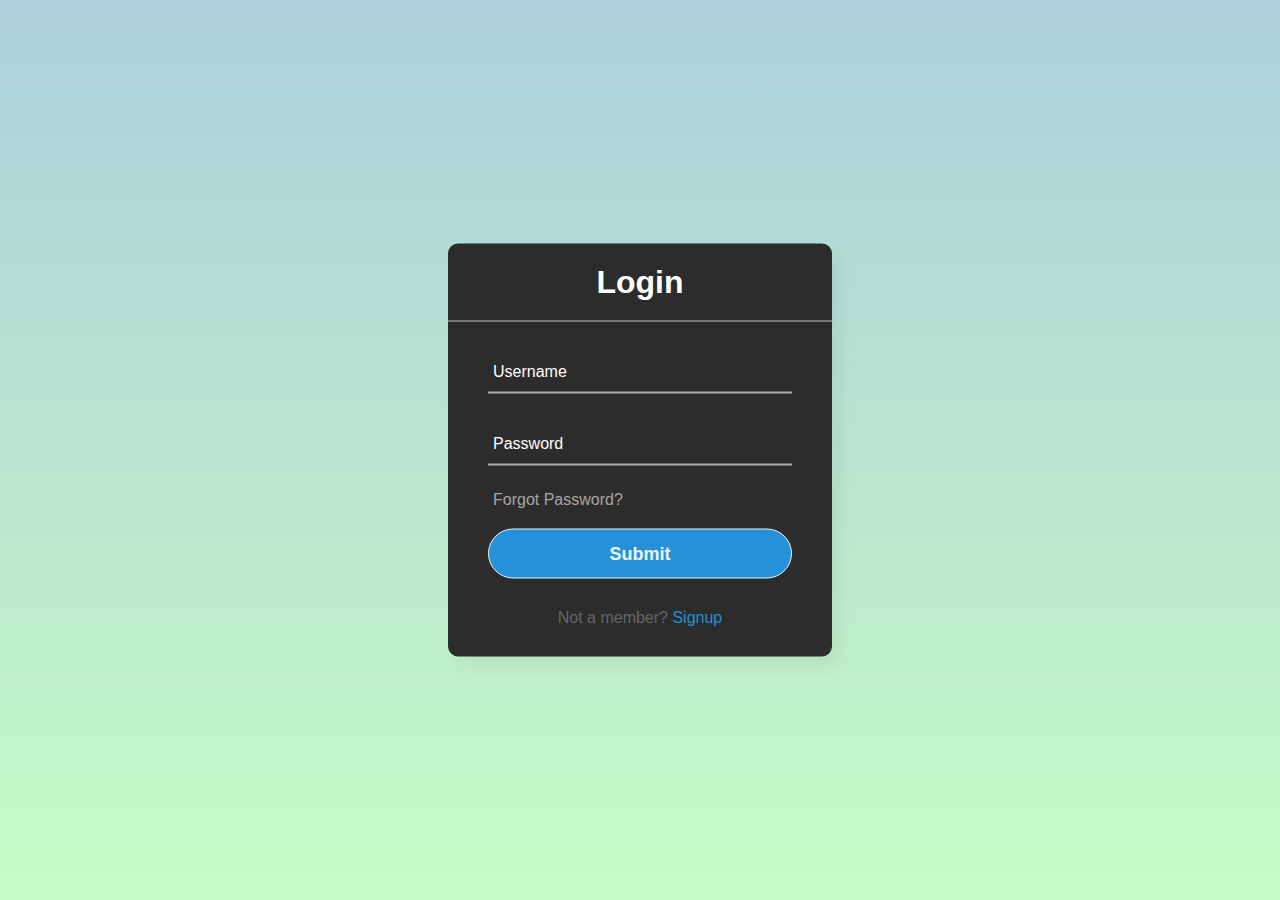
<file: index.html>
<!DOCTYPE html>
<html lang="en" dir="ltr">
  <head>
    <meta charset="utf-8">
    <title>Login</title>
    <link rel="stylesheet" href="style.css">
  </head>
  <body>
    <div class="center">
      <h1>Login</h1>
      <form method="post">
        <div class="txt_field">
          <input type="text" id="user" required>
          <span></span>
          <label>Username</label>
        </div>
        <div class="txt_field">
          <input type="password" id="pass" required>
          <span></span>
          <label>Password</label>
        </div>
        <div class="pass">Forgot Password?</div>
        <input type="submit" onclick="auth()">
        <div class="signup_link">
          Not a member? <a href="sign.html">Signup</a>
        </div>
      </form>
    </div>
    <script>
      function auth(){
        var a = document.getElementById("user").value;
        var b = document.getElementById("pass").value;
        if(a == "adi@gmail.com" && b=="1"){
          alert("K");
          window.location.assign("project.html");
          return;
        }
        else{
          window.location.assign("project.html");
          return;
        }
      }
    </script>
  </body>
</html>
</file>
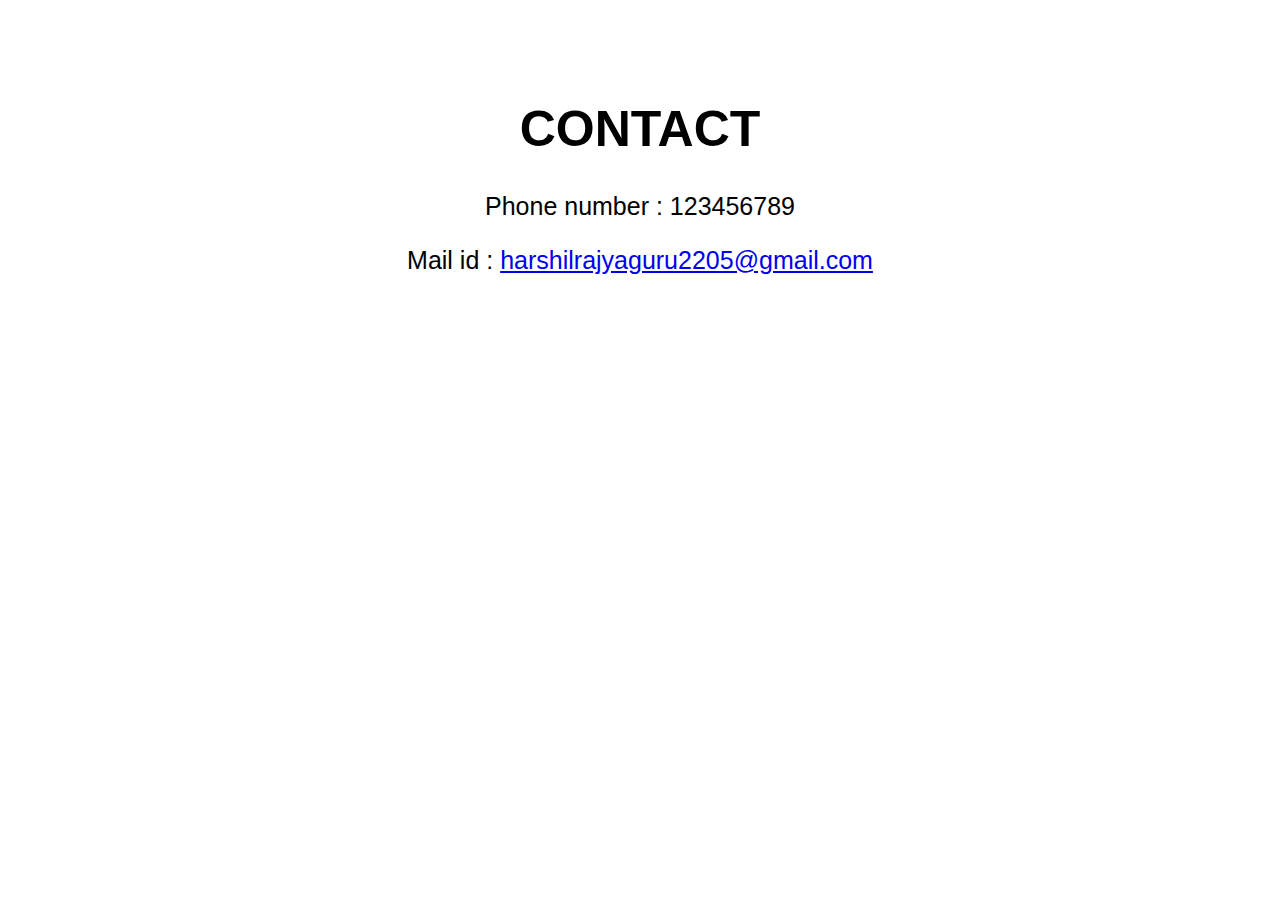
<file: contact.html>
<!DOCTYPE html>
<html lang="en">
<head>
    <title>Contact</title>
</head>
<body>
    <style>
        h1{
            margin-top: 100px;
            font-size: 50px;
            text-align: center;
            font-family: "Helvetica Neue",Helvetica,Arial,sans-serif;
        }
        p{
            font-size: 25px;
            text-align: center;
            font-family: Klarna Display,Helvetica Neue,Arial,Helvetica,sans-serif;
        }
    </style>
    <h1>CONTACT</h1>
    <p>Phone number : 123456789</p>
    <p>Mail id : <a href="https://mail.google.com">harshilrajyaguru2205@gmail.com</a></p>
</body>
</html>
</file>
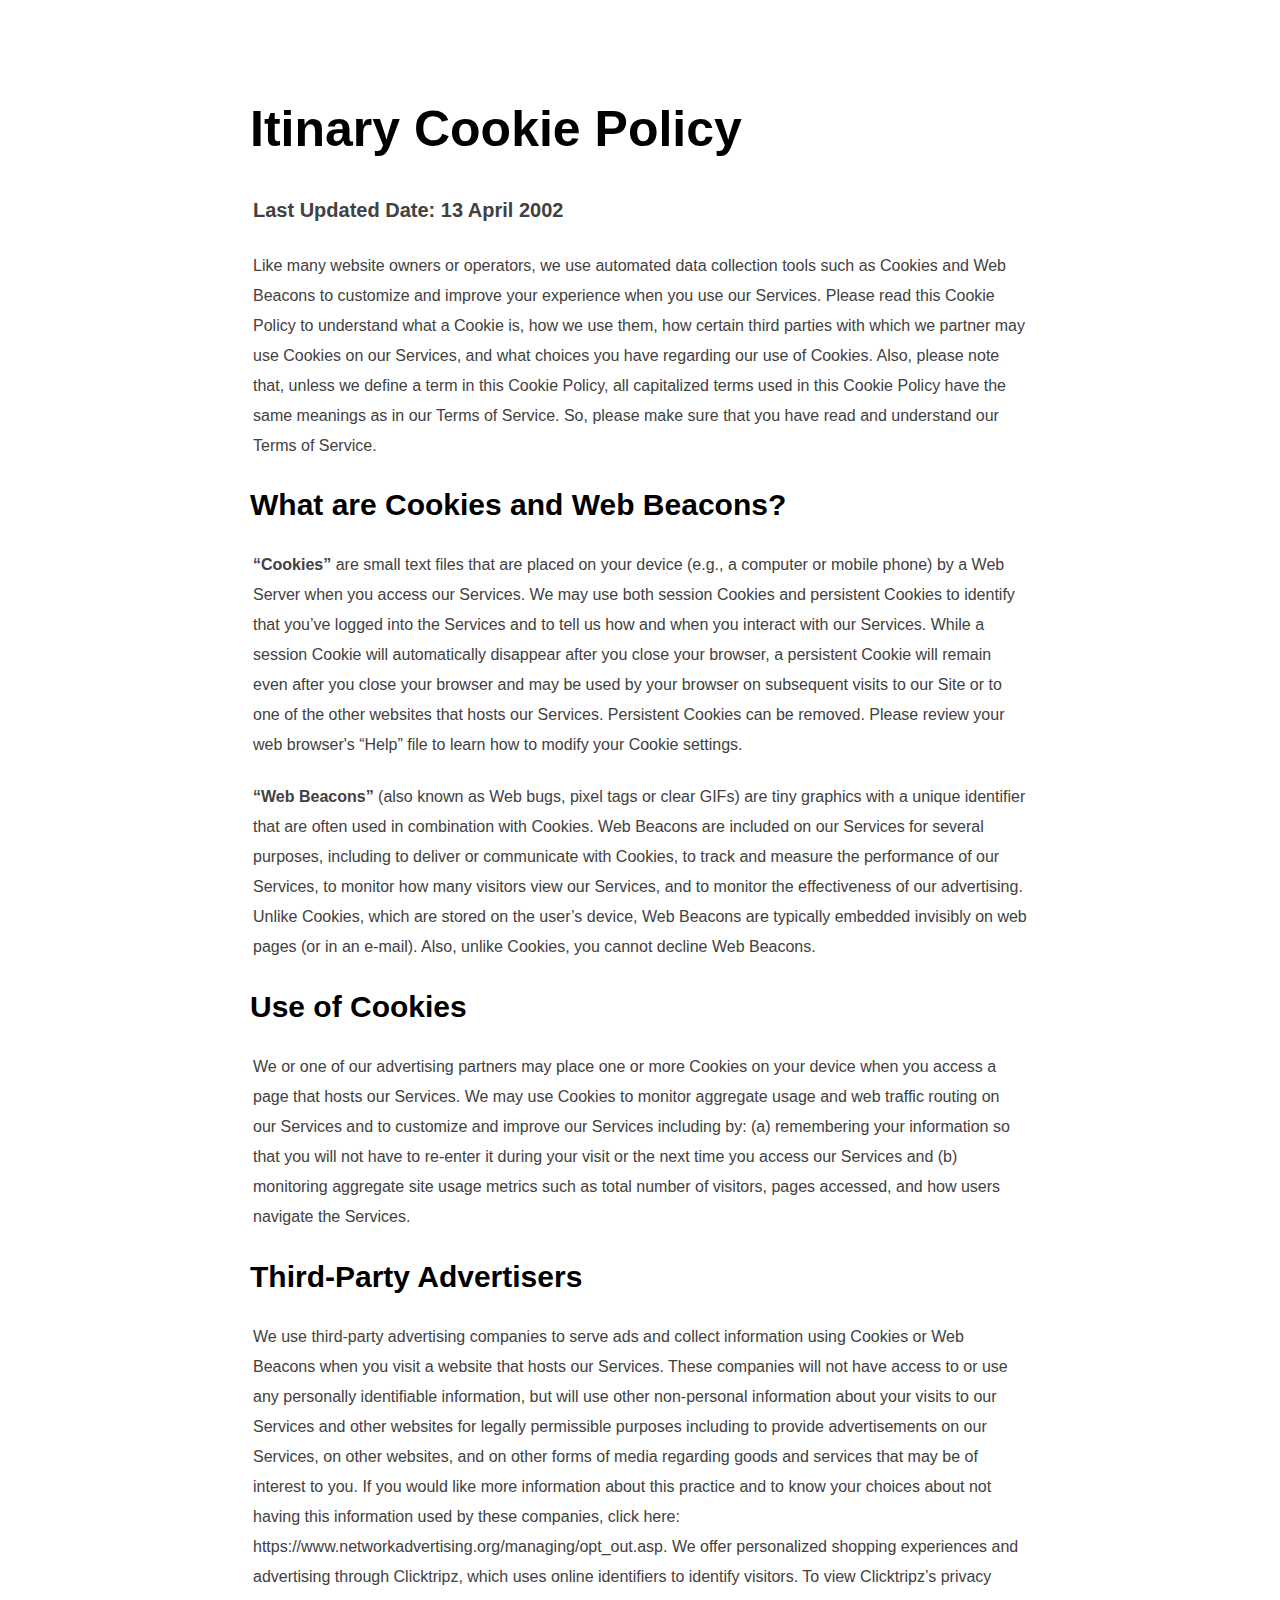
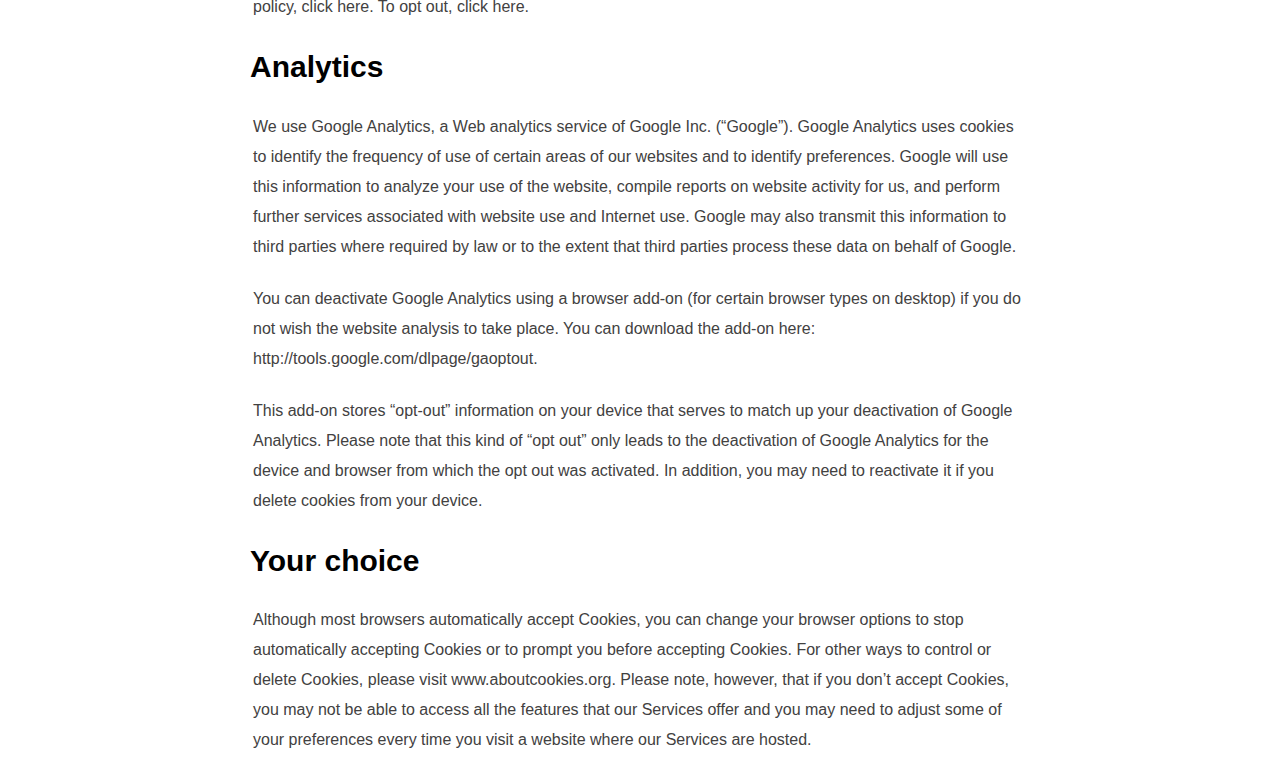
<file: cookies.html>
<!DOCTYPE html>
<html lang="en">
<head>
    <title>Cookie Policy</title>
</head>
<style>
    h1{
        font-family:Klarna Display,Helvetica Neue,Arial,Helvetica,sans-serif;
        font-size: 50px;
    }
    h2{
        font-family:Klarna Display,Helvetica Neue,Arial,Helvetica,sans-serif;
        font-size: 30px;
    }
    p{
        color:rgb(66, 65, 65);
        line-height: 30px;
        font-stretch:wider;
        font-family: Klarna Display,Helvetica Neue,Arial,Helvetica,sans-serif;
        padding: 3px;
        font-weight:400;
    }
</style>
<body style="margin-left: 250px; margin-right: 250px; margin-top: 100px;">  
    <h1>Itinary Cookie Policy</h1>
    <p style="font-size: 20px;"><b>Last Updated Date: 13 April 2002</b></p>
    <p>Like many website owners or operators, we use automated data collection tools such as Cookies and Web Beacons to customize and improve your experience when you use our Services. Please read this Cookie Policy to understand what a Cookie is, how we use them, how certain third parties with which we partner may use Cookies on our Services, and what choices you have regarding our use of Cookies.
         Also, please note that, unless we define a term in this Cookie Policy, all capitalized terms used in this Cookie Policy have the same meanings as in our Terms of Service. So, please make sure that you have read and understand our Terms of Service.</p>
    <h2>What are Cookies and Web Beacons?</h2>
    <p><b>“Cookies” </b>are small text files that are placed on your device (e.g., a computer or mobile phone) by a Web Server when you access our Services. We may use both session Cookies and persistent Cookies to identify that you’ve logged into the Services and to tell us how and when you interact with our Services. 
        While a session Cookie will automatically disappear after you close your browser, a persistent Cookie will remain even after you close your browser and may be used by your browser on subsequent visits to our Site or to one of the other websites that hosts our Services. Persistent Cookies can be removed. Please review your web browser's “Help” file to learn how to modify your Cookie settings.</p>

    <p><b>“Web Beacons” </b>(also known as Web bugs, pixel tags or clear GIFs) are tiny graphics with a unique identifier that are often used in combination with Cookies. Web Beacons are included on our Services for several purposes, including to deliver or communicate with Cookies, to track and measure the performance of our Services, to monitor how many visitors view our Services, and to monitor the effectiveness of our advertising. 
        Unlike Cookies, which are stored on the user’s device, Web Beacons are typically embedded invisibly on web pages (or in an e-mail). Also, unlike Cookies, you cannot decline Web Beacons.</p>
    <h2>Use of Cookies</h2>
    <p>We or one of our advertising partners may place one or more Cookies on your device when you access a page that hosts our Services. 
        We may use Cookies to monitor aggregate usage and web traffic routing on our Services and to customize and improve our Services including by: (a) remembering your information so that you will not have to re-enter it during your visit or the next time you access our Services and (b) monitoring aggregate site usage metrics such as total number of visitors, pages accessed, and how users navigate the Services.</p>
    <h2>Third-Party Advertisers</h2>
    <p>We use third-party advertising companies to serve ads and collect information using Cookies or Web Beacons when you visit a website that hosts our Services. These companies will not have access to or use any personally identifiable information, but will use other non-personal information about your visits to our Services and other websites for legally permissible purposes including to provide advertisements on our Services, 
        on other websites, and on other forms of media regarding goods and services that may be of interest to you.
         If you would like more information about this practice and to know your choices about not having this information used by these companies, click here: https://www.networkadvertising.org/managing/opt_out.asp. We offer personalized shopping experiences and advertising through Clicktripz, which uses online identifiers to identify visitors. To view Clicktripz’s privacy policy, click here. To opt out, click here.</p>
    <h2>Analytics</h2>
    <p>We use Google Analytics, a Web analytics service of Google Inc. (“Google”). Google Analytics uses cookies to identify the frequency of use of certain areas of our websites and to identify preferences. Google will use this information to analyze your use of the website, compile reports on website activity for us, and perform further services associated with website use and Internet use. Google may also transmit this information to third parties where required by law or to the extent that third parties process these data on behalf of Google.</p>

    <p>You can deactivate Google Analytics using a browser add-on (for certain browser types on desktop) if you do not wish the website analysis to take place. You can download the add-on here: http://tools.google.com/dlpage/gaoptout.</p>
        
    <p>This add-on stores “opt-out” information on your device that serves to match up your deactivation of Google Analytics. Please note that this kind of “opt out” only leads to the deactivation of Google Analytics for the device and browser from which the opt out was activated. In addition, you may need to reactivate it if you delete cookies from your device.</p>
    <h2>Your choice</h2>
    <p>Although most browsers automatically accept Cookies, you can change your browser options to stop automatically accepting Cookies or to prompt you before accepting Cookies. For other ways to control or delete Cookies, please visit www.aboutcookies.org. Please note, however, that if you don’t accept Cookies, you may not be able to access all the features that our Services offer and you may need to adjust some of your preferences every time you visit a website where our Services are hosted.</p>
</body>
</html>
</file>
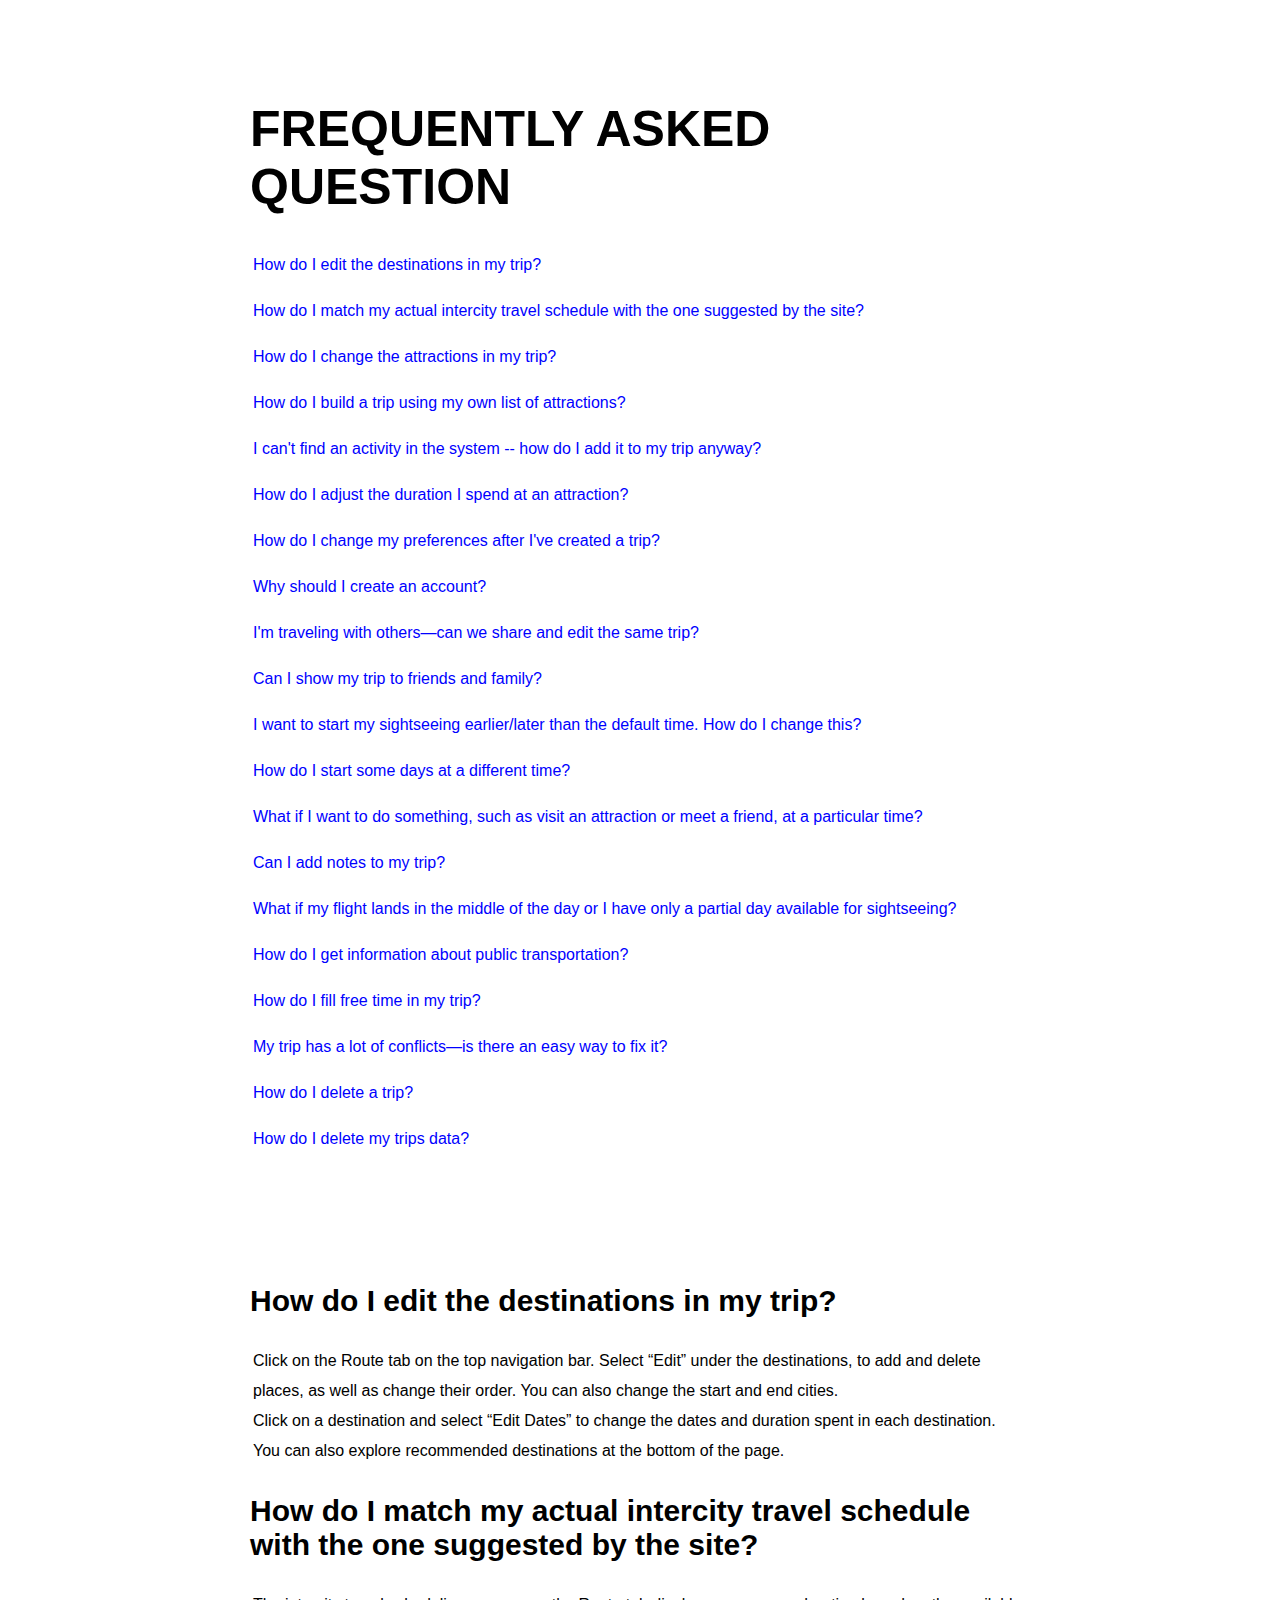
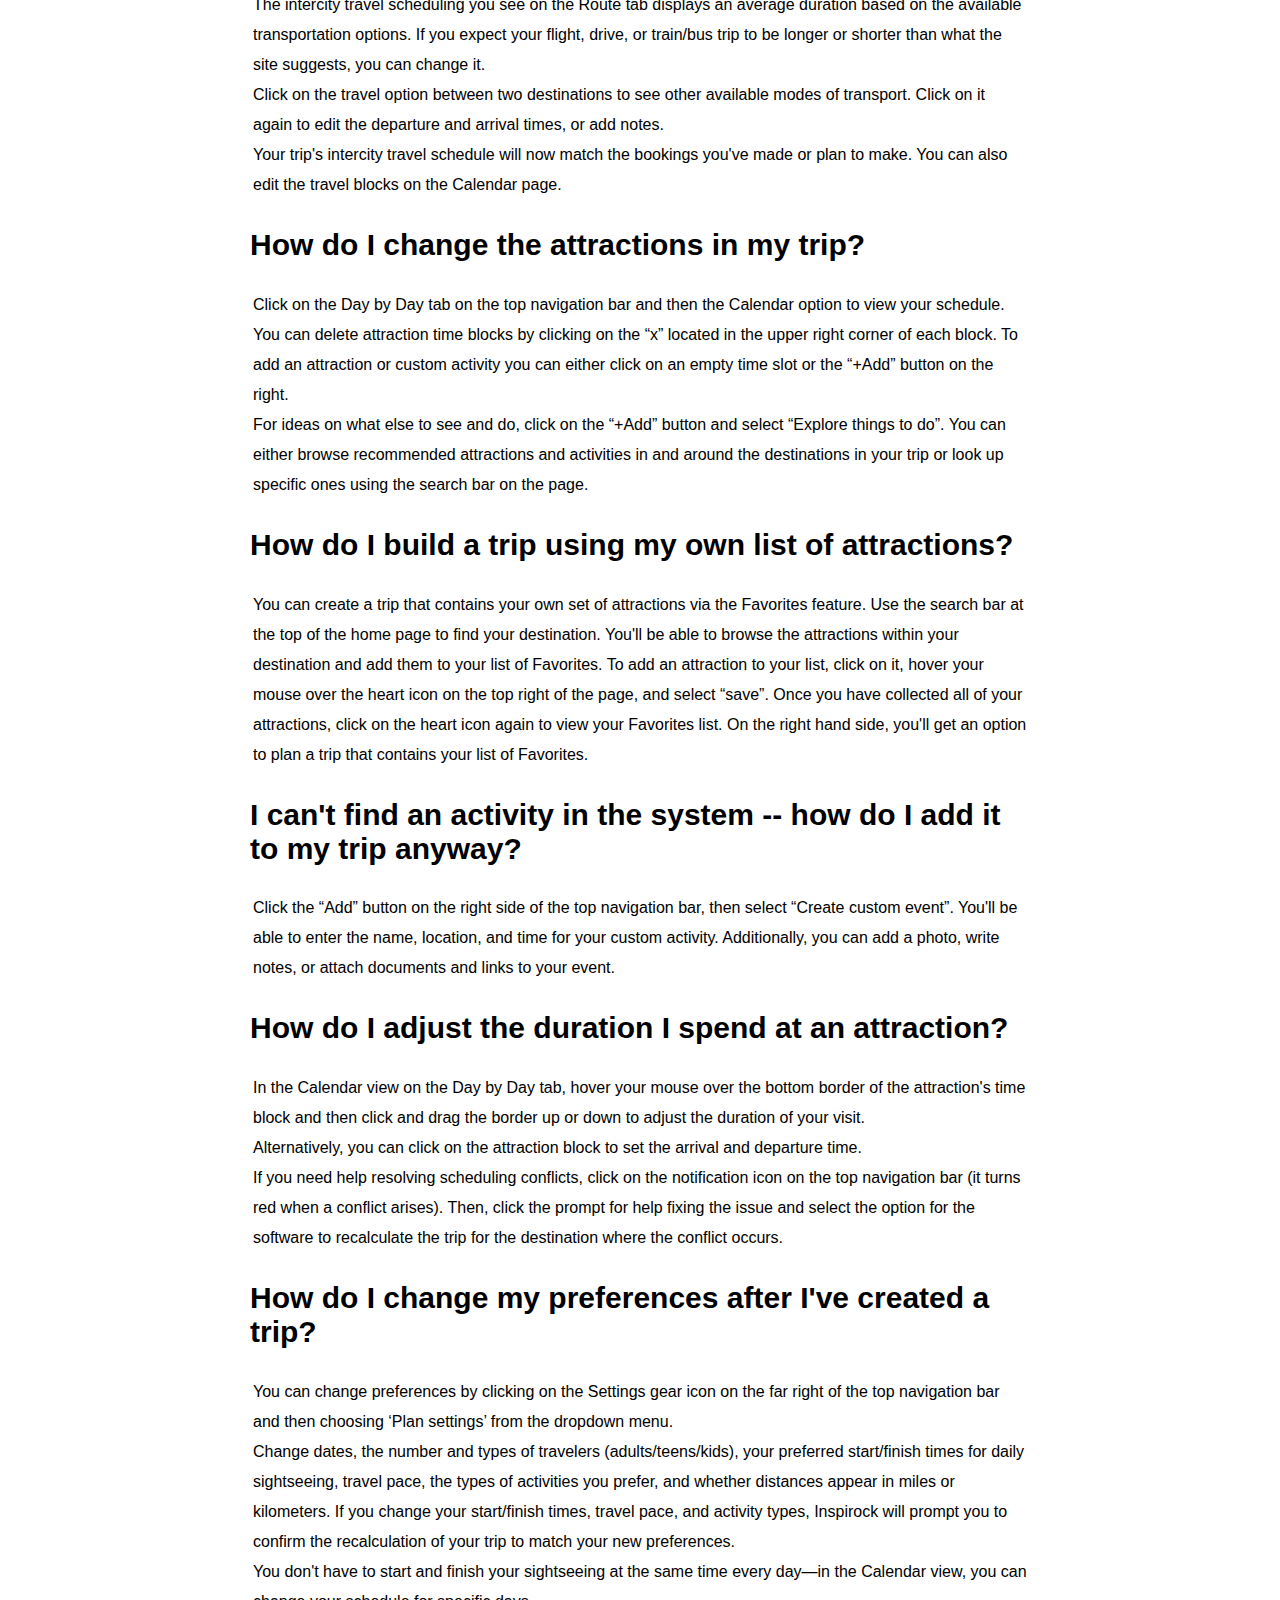
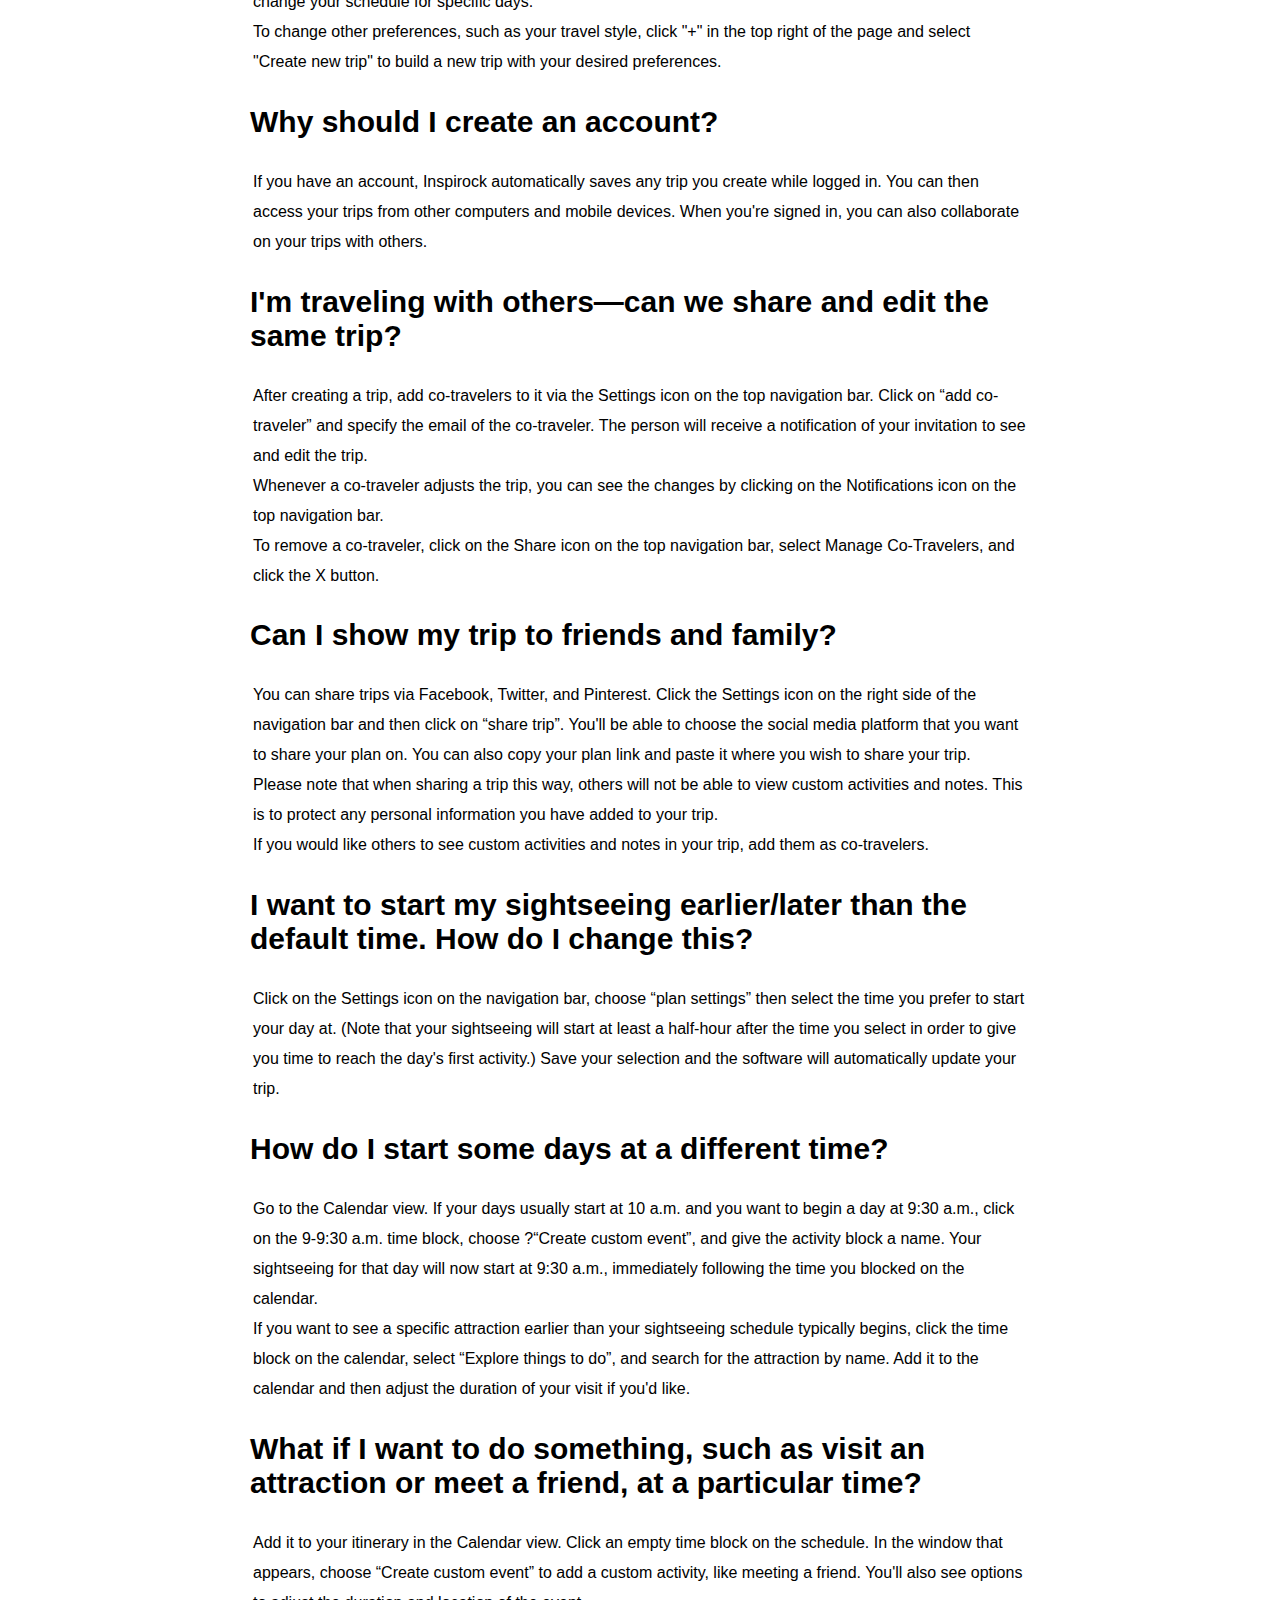
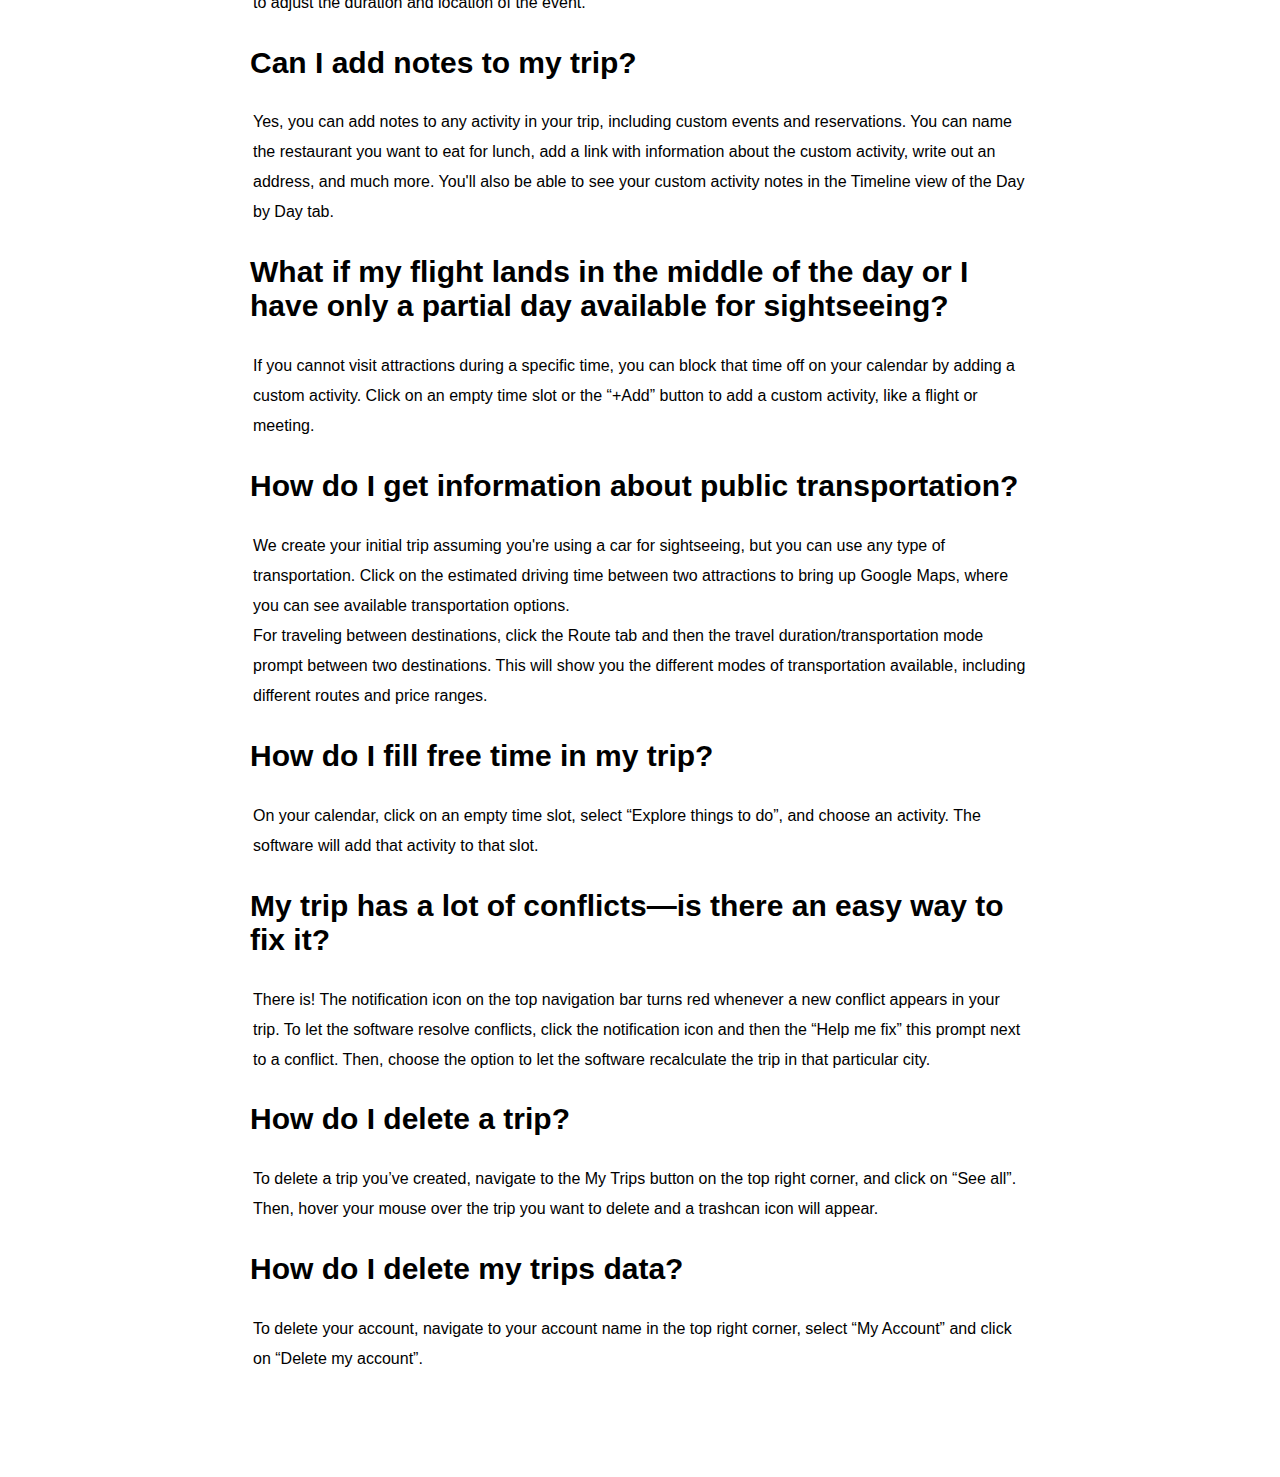
<file: faq.html>
<!DOCTYPE html>
<html lang="en">
<head>
    <title>Frequently Asked Question</title>
</head>
<style>
    h1{
        font-family:Klarna Display,Helvetica Neue,Arial,Helvetica,sans-serif;
        font-size: 50px;
    }
    h2{
        font-family:Klarna Display,Helvetica Neue,Arial,Helvetica,sans-serif;
        font-size: 30px;
    }
    p a{
        text-decoration: none;
        color:blue;
        line-height: 30px;
        font-stretch:wider;
        font-family: Klarna Display,Helvetica Neue,Arial,Helvetica,sans-serif;
        padding: 3px;
        font-weight:400;
    }
    p a:hover{
        color:black;

    }
    .ab{
        line-height: 30px;
        font-stretch:wider;
        font-family: Klarna Display,Helvetica Neue,Arial,Helvetica,sans-serif;
        padding: 3px;
        font-weight:400;
        }
</style>
<body style="margin-left: 250px; margin-right: 250px; margin-top: 100px; margin-bottom: 100px;">
    <h1>FREQUENTLY ASKED <br> QUESTION </h1>
    <p><a href="#a">How do I edit the destinations in my trip?</a></p>
    <p><a href="#b">How do I match my actual intercity travel schedule with the one suggested by the site?</a></p>
    <p><a href="#c">How do I change the attractions in my trip?</a></p>
    <p><a href="#d">How do I build a trip using my own list of attractions?</a></p>
    <p><a href="#e">I can't find an activity in the system -- how do I add it to my trip anyway?</a></p>
    <p><a href="#f">How do I adjust the duration I spend at an attraction?</a></p>
    <p><a href="#g">How do I change my preferences after I've created a trip?</a></p>
    <p><a href="#h">Why should I create an account?</a></p>
    <p><a href="#i">I'm traveling with others—can we share and edit the same trip?</a></p>
    <p><a href="#j">Can I show my trip to friends and family?</a></p>
    <p><a href="#k">I want to start my sightseeing earlier/later than the default time. How do I change this?</a></p>
    <p><a href="#l">How do I start some days at a different time?</a></p>
    <p><a href="#m">What if I want to do something, such as visit an attraction or meet a friend, at a particular time?</a></p>
    <p><a href="#n">Can I add notes to my trip?</a></p>
    <p><a href="#o">What if my flight lands in the middle of the day or I have only a partial day available for sightseeing?</a></p>
    <p><a href="#p">How do I get information about public transportation?</a></p>
    <p><a href="#q">How do I fill free time in my trip?</a></p>
    <p><a href="#r">My trip has a lot of conflicts—is there an easy way to fix it?</a></p>
    <p><a href="#s">How do I delete a trip?</a></p>
    <p><a href="#t">How do I delete my trips data?</a></p>
    <br><br><br><br><br>

    <h2><a name="a">How do I edit the destinations in my trip?</a></h2>
    <p class="ab">Click on the Route tab on the top navigation bar. Select “Edit” under the destinations, to add and delete places, as well as change their order. You can also change the start and end cities.
        <br>Click on a destination and select “Edit Dates” to change the dates and duration spent in each destination.
        <br>You can also explore recommended destinations at the bottom of the page.</p>
    <h2><a name="b">How do I match my actual intercity travel schedule with the one suggested by the site?</a></h2>
    <p class="ab">The intercity travel scheduling you see on the Route tab displays an average duration based on the available transportation options. If you expect your flight, drive, or train/bus trip to be longer or shorter than what the site suggests, you can change it.
        <br>Click on the travel option between two destinations to see other available modes of transport. Click on it again to edit the departure and arrival times, or add notes.
        <br>Your trip's intercity travel schedule will now match the bookings you've made or plan to make. You can also edit the travel blocks on the Calendar page.</p>
    <h2><a name="c">How do I change the attractions in my trip?</a></h2>
    <p class="ab">Click on the Day by Day tab on the top navigation bar and then the Calendar option to view your schedule. You can delete attraction time blocks by clicking on the “x” located in the upper right corner of each block. To add an attraction or custom activity you can either click on an empty time slot or the “+Add” button on the right.
        <br>For ideas on what else to see and do, click on the “+Add” button and select “Explore things to do”. You can either browse recommended attractions and activities in and around the destinations in your trip or look up specific ones using the search bar on the page.</p>
    <h2><a name="d">How do I build a trip using my own list of attractions?</a></h2>
    <p class="ab">You can create a trip that contains your own set of attractions via the Favorites feature. Use the search bar at the top of the home page to find your destination. You'll be able to browse the attractions within your destination and add them to your list of Favorites.
        To add an attraction to your list, click on it, hover your mouse over the heart icon on the top right of the page, and select “save”. Once you have collected all of your attractions, click on the heart icon again to view your Favorites list. On the right hand side, you'll get an option to plan a trip that contains your list of Favorites.</p>
    <h2><a name="e">I can't find an activity in the system -- how do I add it to my trip anyway?</a></h2>
    <p class="ab">Click the “Add” button on the right side of the top navigation bar, then select “Create custom event”. You'll be able to enter the name, location, and time for your custom activity. Additionally, you can add a photo, write notes, or attach documents and links to your event.</p>
    <h2><a name="f">How do I adjust the duration I spend at an attraction?</a></h2>
    <p class="ab">In the Calendar view on the Day by Day tab, hover your mouse over the bottom border of the attraction's time block and then click and drag the border up or down to adjust the duration of your visit.
        <br>Alternatively, you can click on the attraction block to set the arrival and departure time.
        <br>If you need help resolving scheduling conflicts, click on the notification icon on the top navigation bar (it turns red when a conflict arises). Then, click the prompt for help fixing the issue and select the option for the software to recalculate the trip for the destination where the conflict occurs.</p>
    <h2><a name="g">How do I change my preferences after I've created a trip?</a></h2>
    <p class="ab">You can change preferences by clicking on the Settings gear icon on the far right of the top navigation bar and then choosing ‘Plan settings’ from the dropdown menu.
        <br>Change dates, the number and types of travelers (adults/teens/kids), your preferred start/finish times for daily sightseeing, travel pace, the types of activities you prefer, and whether distances appear in miles or kilometers. If you change your start/finish times, travel pace, and activity types, Inspirock will prompt you to confirm the recalculation of your trip to match your new preferences.
        <br>You don't have to start and finish your sightseeing at the same time every day—in the Calendar view, you can change your schedule for specific days.
        <br>To change other preferences, such as your travel style, click "+" in the top right of the page and select "Create new trip" to build a new trip with your desired preferences.</p>
    <h2><a name="h">Why should I create an account?</a></h2>
    <p class="ab">If you have an account, Inspirock automatically saves any trip you create while logged in. You can then access your trips from other computers and mobile devices. When you're signed in, you can also collaborate on your trips with others.</p>
    <h2><a name="i">I'm traveling with others—can we share and edit the same trip?</a></h2>
    <p class="ab">After creating a trip, add co-travelers to it via the Settings icon on the top navigation bar. Click on “add co-traveler” and specify the email of the co-traveler. The person will receive a notification of your invitation to see and edit the trip.
        <br>Whenever a co-traveler adjusts the trip, you can see the changes by clicking on the Notifications icon on the top navigation bar.
        <br>To remove a co-traveler, click on the Share icon on the top navigation bar, select Manage Co-Travelers, and click the X button.</p>
    <h2><a name="j">Can I show my trip to friends and family?</a></h2>
    <p class="ab">You can share trips via Facebook, Twitter, and Pinterest. Click the Settings icon on the right side of the navigation bar and then click on “share trip”. You'll be able to choose the social media platform that you want to share your plan on. You can also copy your plan link and paste it where you wish to share your trip.
        <br>Please note that when sharing a trip this way, others will not be able to view custom activities and notes. This is to protect any personal information you have added to your trip.
        <br>If you would like others to see custom activities and notes in your trip, add them as co-travelers.</p>
    <h2><a name="k">I want to start my sightseeing earlier/later than the default time. How do I change this?</a></h2>
    <p class="ab">Click on the Settings icon on the navigation bar, choose “plan settings” then select the time you prefer to start your day at. (Note that your sightseeing will start at least a half-hour after the time you select in order to give you time to reach the day's first activity.) Save your selection and the software will automatically update your trip.</p>
    <h2><a name="l">How do I start some days at a different time?</a></h2>
    <p class="ab">Go to the Calendar view. If your days usually start at 10 a.m. and you want to begin a day at 9:30 a.m., click on the 9-9:30 a.m. time block, choose ?“Create custom event”, and give the activity block a name. Your sightseeing for that day will now start at 9:30 a.m., immediately following the time you blocked on the calendar.
        <br>If you want to see a specific attraction earlier than your sightseeing schedule typically begins, click the time block on the calendar, select “Explore things to do”, and search for the attraction by name. Add it to the calendar and then adjust the duration of your visit if you'd like.</p>
    <h2><a name="m">What if I want to do something, such as visit an attraction or meet a friend, at a particular time?</a></h2>
    <p class="ab">Add it to your itinerary in the Calendar view. Click an empty time block on the schedule. In the window that appears, choose “Create custom event” to add a custom activity, like meeting a friend. You'll also see options to adjust the duration and location of the event.</p>
    <h2><a name="n">Can I add notes to my trip?</a></h2>
    <p class="ab">Yes, you can add notes to any activity in your trip, including custom events and reservations. You can name the restaurant you want to eat for lunch, add a link with information about the custom activity, write out an address, and much more. You'll also be able to see your custom activity notes in the Timeline view of the Day by Day tab.</p>
    <h2><a name="o">What if my flight lands in the middle of the day or I have only a partial day available for sightseeing?</a></h2>
    <p class="ab">If you cannot visit attractions during a specific time, you can block that time off on your calendar by adding a custom activity. Click on an empty time slot or the “+Add” button to add a custom activity, like a flight or meeting.</p>
    <h2><a name="p">How do I get information about public transportation?</a></h2>
    <p class="ab">We create your initial trip assuming you're using a car for sightseeing, but you can use any type of transportation. Click on the estimated driving time between two attractions to bring up Google Maps, where you can see available transportation options.
        <br>For traveling between destinations, click the Route tab and then the travel duration/transportation mode prompt between two destinations. This will show you the different modes of transportation available, including different routes and price ranges.</p>
    <h2><a name="q">How do I fill free time in my trip?</a></h2>
    <p class="ab">On your calendar, click on an empty time slot, select “Explore things to do”, and choose an activity. The software will add that activity to that slot.</p>
    <h2><a name="r">My trip has a lot of conflicts—is there an easy way to fix it?</a></h2>
    <p class="ab">There is! The notification icon on the top navigation bar turns red whenever a new conflict appears in your trip. To let the software resolve conflicts, click the notification icon and then the “Help me fix” this prompt next to a conflict. Then, choose the option to let the software recalculate the trip in that particular city.</p>
    <h2><a name="s">How do I delete a trip?</a></h2>
    <p class="ab">To delete a trip you’ve created, navigate to the My Trips button on the top right corner, and click on “See all”. Then, hover your mouse over the trip you want to delete and a trashcan icon will appear.</p>
    <h2><a name="t">How do I delete my trips data?</a></h2>
    <p class="ab">To delete your account, navigate to your account name in the top right corner, select “My Account” and click on “Delete my account”.</p>
</body>
</html>
</file>
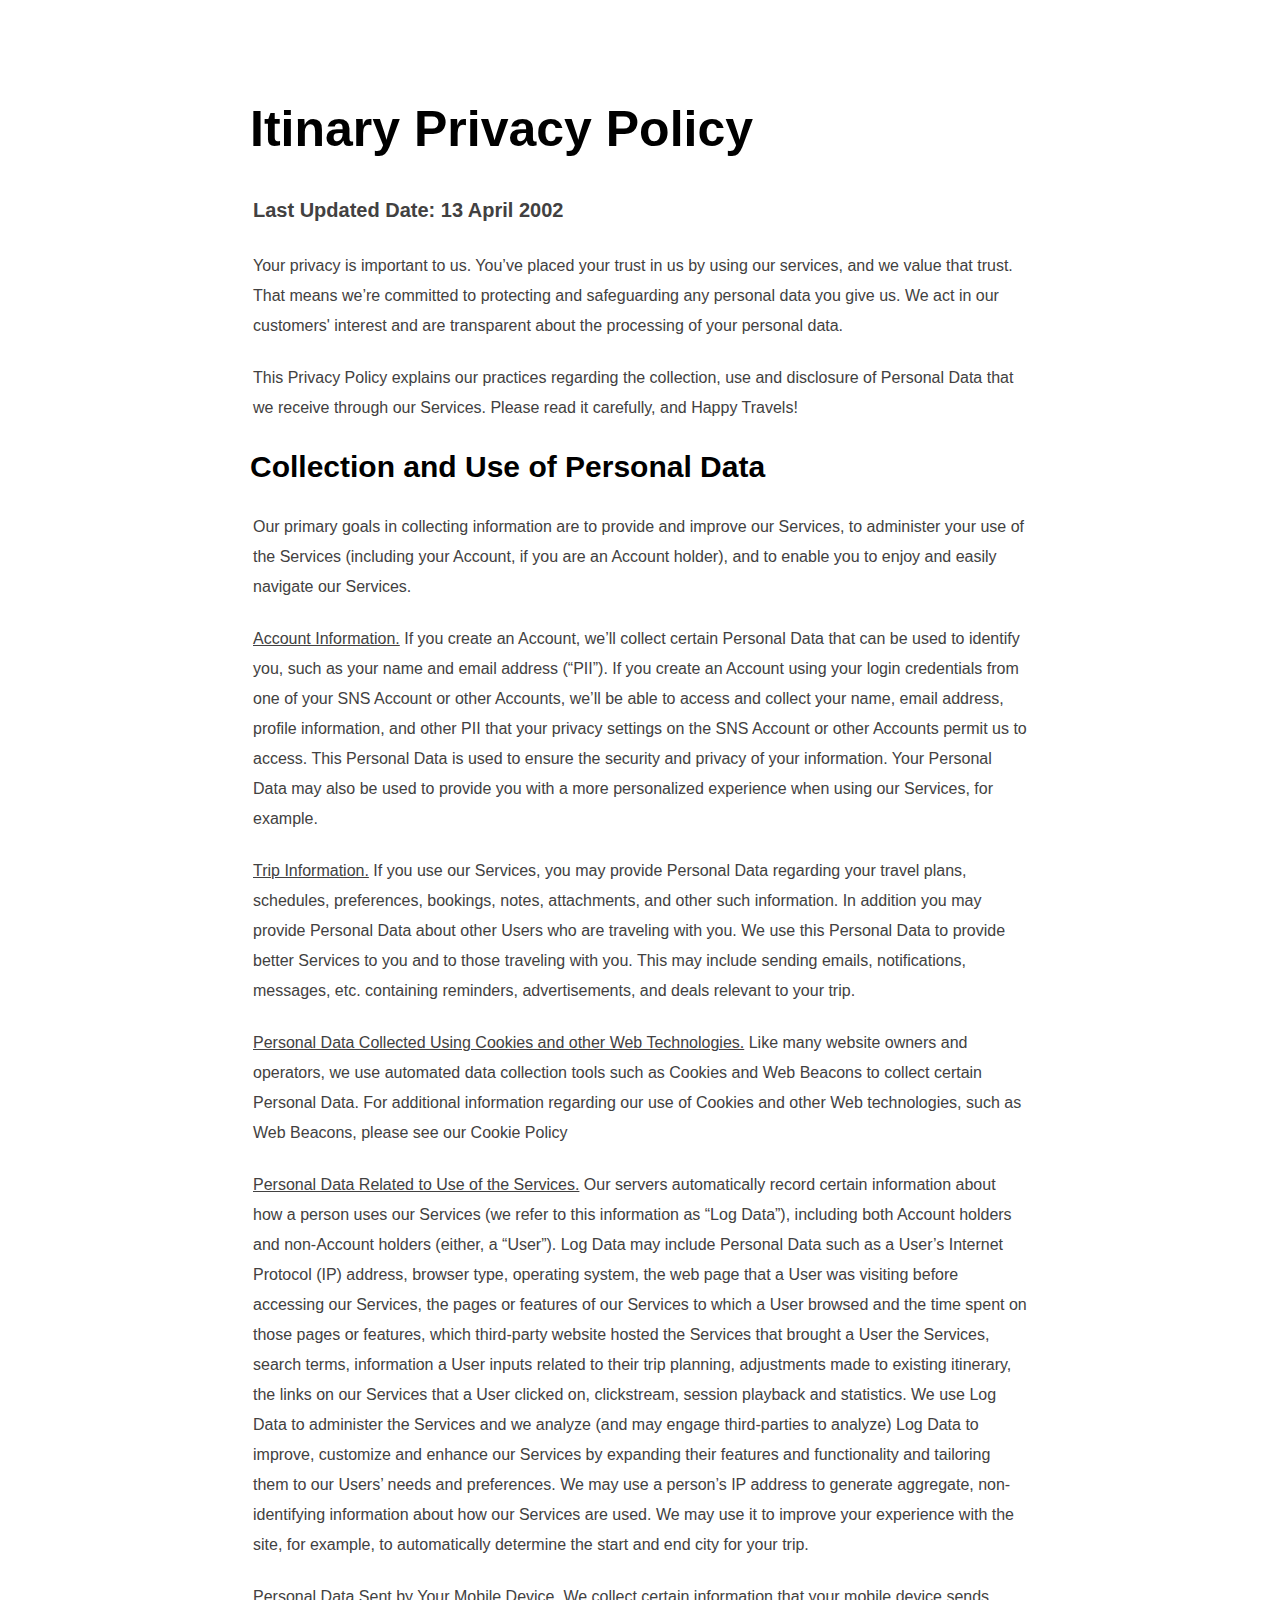
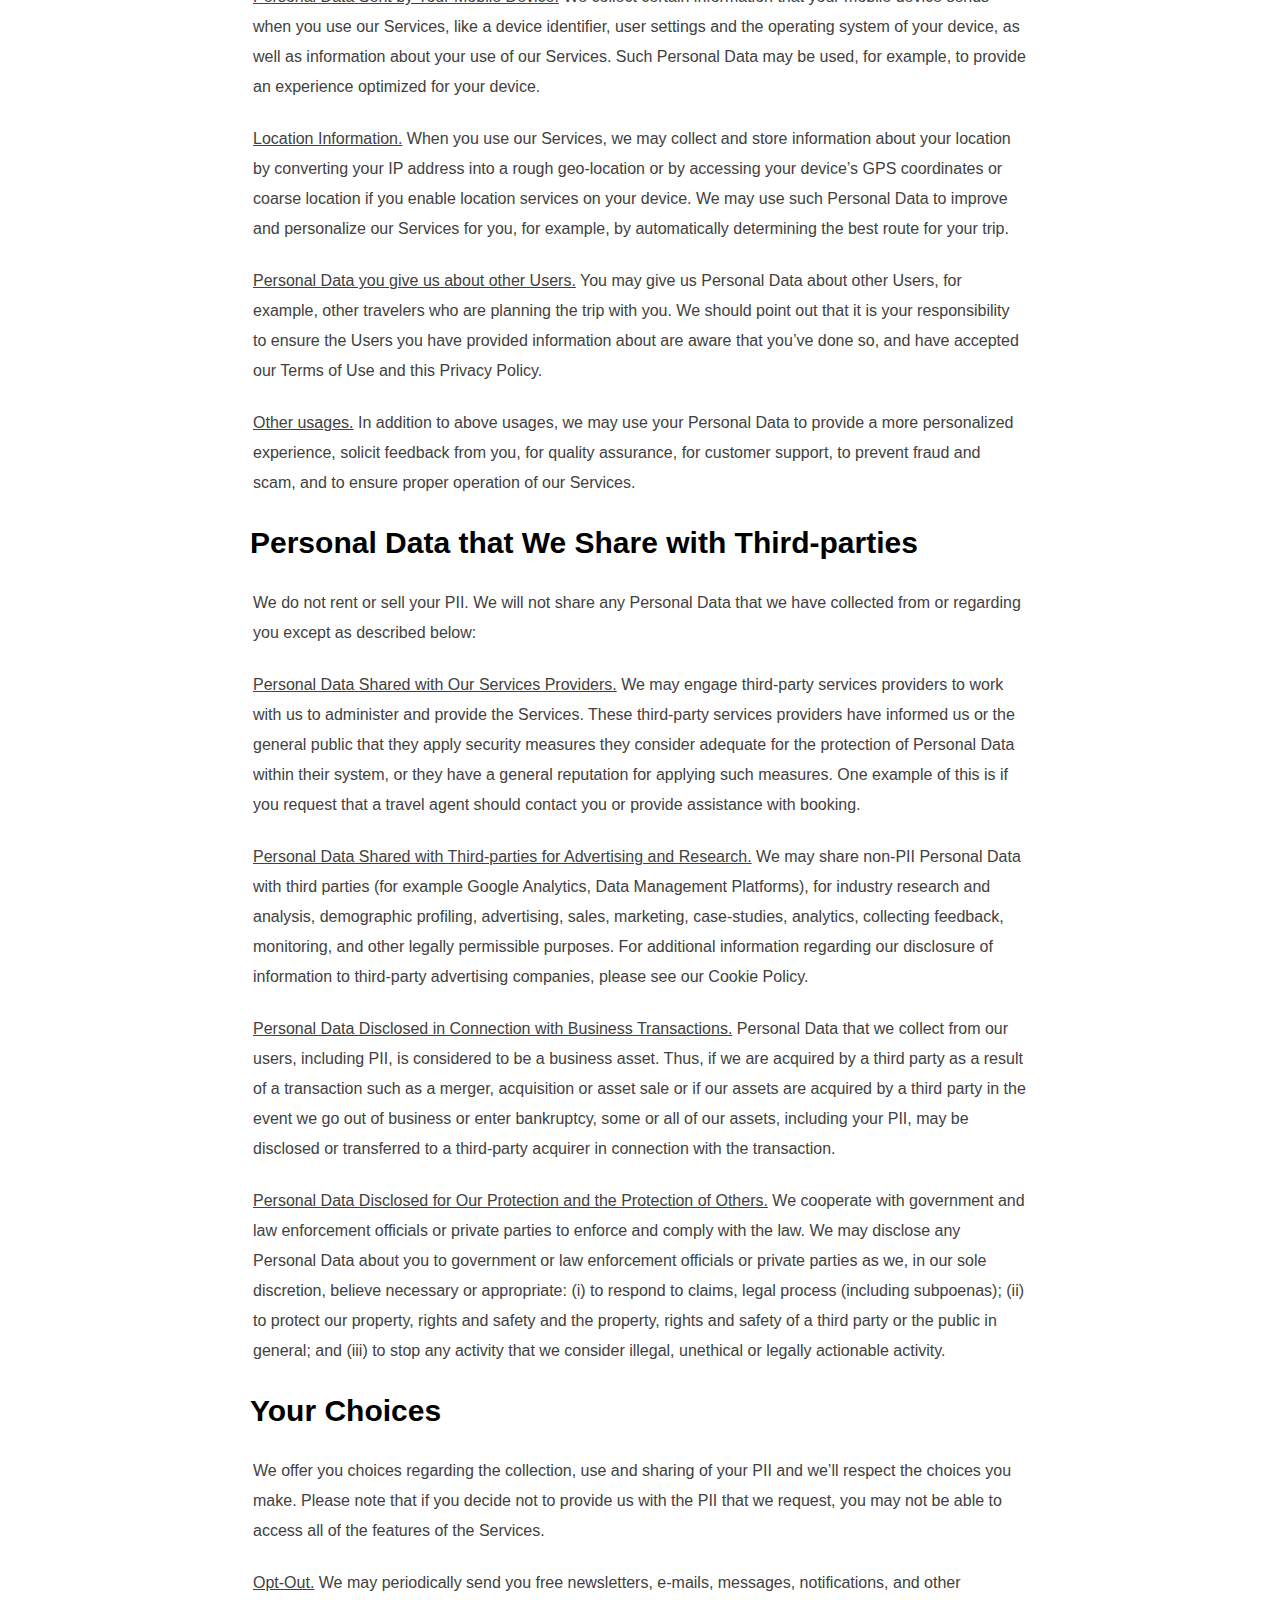
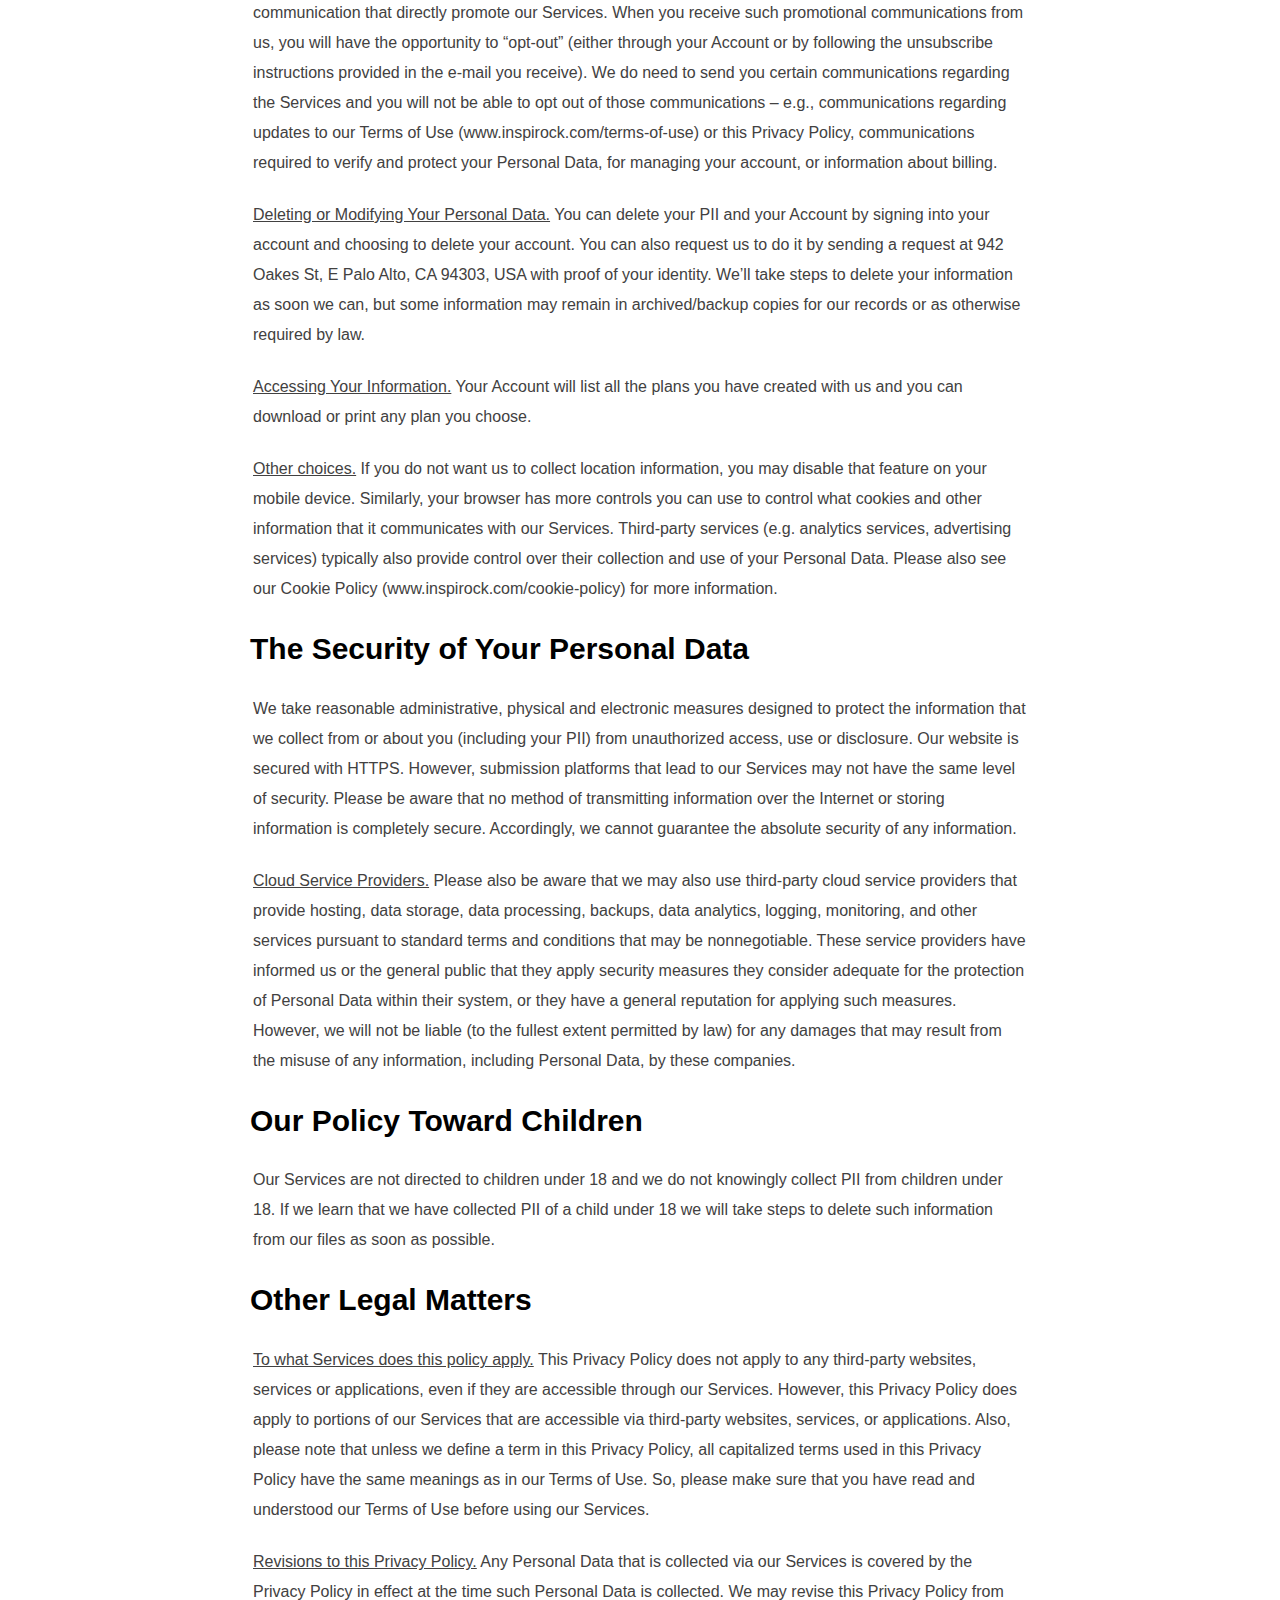
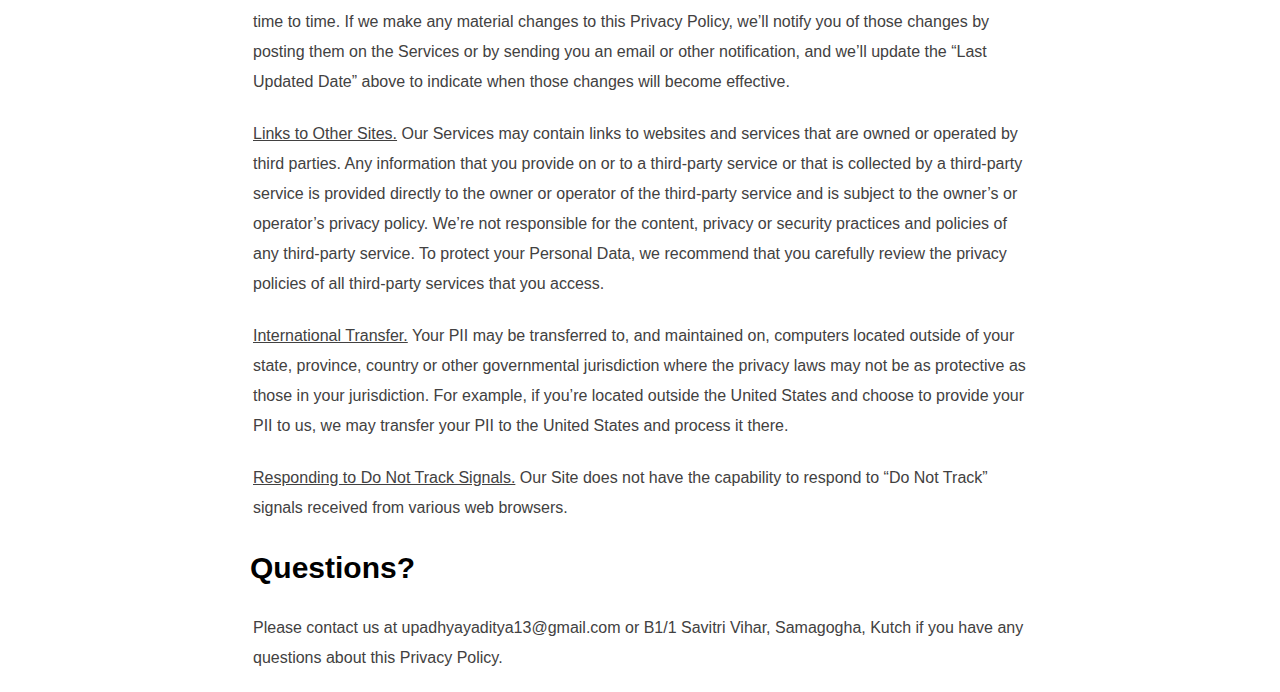
<file: privacy.html>
<!DOCTYPE html>
<html lang="en">
<head>
    <title>Privacy Policy</title>
</head>
<style>
    h1{
        font-family:Klarna Display,Helvetica Neue,Arial,Helvetica,sans-serif;
        font-size: 50px;
    }
    h2{
        font-family:Klarna Display,Helvetica Neue,Arial,Helvetica,sans-serif;
        font-size: 30px;
    }
    p{
        color:rgb(66, 65, 65);
        line-height: 30px;
        font-stretch:wider;
        font-family: Klarna Display,Helvetica Neue,Arial,Helvetica,sans-serif;
        padding: 3px;
        font-weight:400;
    }
</style>
<body style="margin-left: 250px; margin-right: 250px; margin-top: 100px;">
        <h1>Itinary Privacy Policy</h1>
        <p style="font-size: 20px;"><b>Last Updated Date: 13 April 2002</b></p>
        <p>Your privacy is important to us. You’ve placed your trust in us by using our services, and we value that trust. That means we’re committed to protecting and safeguarding any personal data you give us. We act in our customers' interest and are transparent about the processing of your personal data.
        <p>This Privacy Policy explains our practices regarding the collection, use and disclosure of Personal Data that we receive through our Services. Please read it carefully, and Happy Travels!</p>
        <h2>Collection and Use of Personal Data</h2>
        <p>Our primary goals in collecting information are to provide and improve our Services, to administer your use of the Services (including your Account, if you are an Account holder), and to enable you to enjoy and easily navigate our Services.</p>
        <p><u>Account Information.</u> If you create an Account, we’ll collect certain Personal Data that can be used to identify you, such as your name and email address (“PII”). If you create an Account using your login credentials from one of your SNS Account or other Accounts, we’ll be able to access and collect your name, email address, profile information, and other PII that your privacy settings on the SNS Account or other Accounts permit us to access. This Personal Data is used to ensure the security and privacy of your information. Your Personal Data may also be used to provide you with a more personalized experience when using our Services, for example.</p>
        <p><u>Trip Information.</u> If you use our Services, you may provide Personal Data regarding your travel plans, schedules, preferences, bookings, notes, attachments, and other such information. In addition you may provide Personal Data about other Users who are traveling with you. We use this Personal Data to provide better Services to you and to those traveling with you. This may include sending emails, notifications, messages, etc. containing reminders, advertisements, and deals relevant to your trip.</p>
        <p><u>Personal Data Collected Using Cookies and other Web Technologies.</u> Like many website owners and operators, we use automated data collection tools such as Cookies and Web Beacons to collect certain Personal Data. For additional information regarding our use of Cookies and other Web technologies, such as Web Beacons, please see our Cookie Policy</p>
        <p><u>Personal Data Related to Use of the Services.</u> Our servers automatically record certain information about how a person uses our Services (we refer to this information as “Log Data”), including both Account holders and non-Account holders (either, a “User”). Log Data may include Personal Data such as a User’s Internet Protocol (IP) address, browser type, operating system, the web page that a User was visiting before accessing our Services, the pages or features of our Services to which a User browsed and the time spent on those pages or features, which third-party website hosted the Services that brought a User the Services, search terms,
            information a User inputs related to their trip planning, adjustments made to existing itinerary, the links on our Services that a User clicked on, clickstream, session playback and statistics. We use Log Data to administer the Services and we analyze (and may engage third-parties to analyze) Log Data to improve, customize and enhance our Services by expanding their features and functionality and tailoring them to our Users’ needs and preferences. We may use a person’s IP address to generate aggregate, non-identifying information about how our Services are used. We may use it to improve your experience with the site, for example, to automatically determine the start and end city for your trip.</p>
        <p><u>Personal Data Sent by Your Mobile Device.</u> We collect certain information that your mobile device sends when you use our Services, like a device identifier, user settings and the operating system of your device, as well as information about your use of our Services. Such Personal Data may be used, for example, to provide an experience optimized for your device.</p>
        <p><u>Location Information.</u> When you use our Services, we may collect and store information about your location by converting your IP address into a rough geo-location or by accessing your device’s GPS coordinates or coarse location if you enable location services on your device. We may use such Personal Data to improve and personalize our Services for you, for example, by automatically determining the best route for your trip.</p>
        <p><u>Personal Data you give us about other Users.</u> You may give us Personal Data about other Users, for example, other travelers who are planning the trip with you. We should point out that it is your responsibility to ensure the Users you have provided information about are aware that you’ve done so, and have accepted our Terms of Use and this Privacy Policy.</p>
        <p><u>Other usages.</u> In addition to above usages, we may use your Personal Data to provide a more personalized experience, solicit feedback from you, for quality assurance, for customer support, to prevent fraud and scam, and to ensure proper operation of our Services.</p>
        <h2>Personal Data that We Share with Third-parties</h2>
        <p>We do not rent or sell your PII. We will not share any Personal Data that we have collected from or regarding you except as described below:</p>
        <p><u>Personal Data Shared with Our Services Providers.</u> We may engage third-party services providers to work with us to administer and provide the Services. These third-party services providers have informed us or the general public that they apply security measures they consider adequate for the protection of Personal Data within their system, or they have a general reputation for applying such measures. One example of this is if you request that a travel agent should contact you or provide assistance with booking.</p>
        <p><u>Personal Data Shared with Third-parties for Advertising and Research.</u> We may share non-PII Personal Data with third parties (for example Google Analytics, Data Management Platforms), for industry research and analysis, demographic profiling, advertising, sales, marketing, case-studies, analytics, collecting feedback, monitoring, and other legally permissible purposes. For additional information regarding our disclosure of information to third-party advertising companies, please see our Cookie Policy.</p>
        <p><u>Personal Data Disclosed in Connection with Business Transactions.</u> Personal Data that we collect from our users, including PII, is considered to be a business asset. Thus, if we are acquired by a third party as a result of a transaction such as a merger, acquisition or asset sale or if our assets are acquired by a third party in the event we go out of business or enter bankruptcy, some or all of our assets, including your PII, may be disclosed or transferred to a third-party acquirer in connection with the transaction.</p>
        <p><u>Personal Data Disclosed for Our Protection and the Protection of Others.</u> We cooperate with government and law enforcement officials or private parties to enforce and comply with the law. We may disclose any Personal Data about you to government or law enforcement officials or private parties as we, in our sole discretion, believe necessary or appropriate: (i) to respond to claims, legal process (including subpoenas); (ii) to protect our property, rights and safety and the property, rights and safety of a third party or the public in general; and (iii) to stop any activity that we consider illegal, unethical or legally actionable activity.</p>
        <h2>Your Choices</h2>
        <p>We offer you choices regarding the collection, use and sharing of your PII and we’ll respect the choices you make. Please note that if you decide not to provide us with the PII that we request, you may not be able to access all of the features of the Services.</p>
        <p><u>Opt-Out.</u> We may periodically send you free newsletters, e-mails, messages, notifications, and other communication that directly promote our Services. When you receive such promotional communications from us, you will have the opportunity to “opt-out” (either through your Account or by following the unsubscribe instructions provided in the e-mail you receive). We do need to send you certain communications regarding the Services and you will not be able to opt out of those communications – e.g., communications regarding updates to our Terms of Use (www.inspirock.com/terms-of-use) or this Privacy Policy, communications required to verify and protect your Personal Data, for managing your account, or information about billing.</p>
        <p><u>Deleting or Modifying Your Personal Data.</u> You can delete your PII and your Account by signing into your account and choosing to delete your account. You can also request us to do it by sending a request at 942 Oakes St, E Palo Alto, CA 94303, USA with proof of your identity. We’ll take steps to delete your information as soon we can, but some information may remain in archived/backup copies for our records or as otherwise required by law.</p>
        <p><u>Accessing Your Information.</u> Your Account will list all the plans you have created with us and you can download or print any plan you choose.
        <p><u>Other choices.</u> If you do not want us to collect location information, you may disable that feature on your mobile device. Similarly, your browser has more controls you can use to control what cookies and other information that it communicates with our Services. Third-party services (e.g. analytics services, advertising services) typically also provide control over their collection and use of your Personal Data. Please also see our Cookie Policy (www.inspirock.com/cookie-policy) for more information.</p>
        <h2>The Security of Your Personal Data</h2>
        <p>We take reasonable administrative, physical and electronic measures designed to protect the information that we collect from or about you (including your PII) from unauthorized access, use or disclosure. Our website is secured with HTTPS. However, submission platforms that lead to our Services may not have the same level of security. Please be aware that no method of transmitting information over the Internet or storing information is completely secure. Accordingly, we cannot guarantee the absolute security of any information.</p>
        <p><u>Cloud Service Providers.</u> Please also be aware that we may also use third-party cloud service providers that provide hosting, data storage, data processing, backups, data analytics, logging, monitoring, and other services pursuant to standard terms and conditions that may be nonnegotiable. These service providers have informed us or the general public that they apply security measures they consider adequate for the protection of Personal Data within their system, or they have a general reputation for applying such measures. However, we will not be liable (to the fullest extent permitted by law) for any damages that may result from the misuse of any information, including Personal Data, by these companies.</p>
        <h2>Our Policy Toward Children</h2>
        <p>Our Services are not directed to children under 18 and we do not knowingly collect PII from children under 18. If we learn that we have collected PII of a child under 18 we will take steps to delete such information from our files as soon as possible.</p>
        <h2>Other Legal Matters</h2>
        <p><u>To what Services does this policy apply.</u> This Privacy Policy does not apply to any third-party websites, services or applications, even if they are accessible through our Services. However, this Privacy Policy does apply to portions of our Services that are accessible via third-party websites, services, or applications. Also, please note that unless we define a term in this Privacy Policy, all capitalized terms used in this Privacy Policy have the same meanings as in our Terms of Use. So, please make sure that you have read and understood our Terms of Use before using our Services.</p>
        <p><u>Revisions to this Privacy Policy.</u> Any Personal Data that is collected via our Services is covered by the Privacy Policy in effect at the time such Personal Data is collected. We may revise this Privacy Policy from time to time. If we make any material changes to this Privacy Policy, we’ll notify you of those changes by posting them on the Services or by sending you an email or other notification, and we’ll update the “Last Updated Date” above to indicate when those changes will become effective.</p>
        <p><u>Links to Other Sites.</u> Our Services may contain links to websites and services that are owned or operated by third parties. Any information that you provide on or to a third-party service or that is collected by a third-party service is provided directly to the owner or operator of the third-party service and is subject to the owner’s or operator’s privacy policy. We’re not responsible for the content, privacy or security practices and policies of any third-party service. To protect your Personal Data, we recommend that you carefully review the privacy policies of all third-party services that you access.</p>
        <p><u>International Transfer.</u> Your PII may be transferred to, and maintained on, computers located outside of your state, province, country or other governmental jurisdiction where the privacy laws may not be as protective as those in your jurisdiction. For example, if you’re located outside the United States and choose to provide your PII to us, we may transfer your PII to the United States and process it there.</p>
        <p><u>Responding to Do Not Track Signals.</u> Our Site does not have the capability to respond to “Do Not Track” signals received from various web browsers.</p>
        <h2>Questions?</h2>
        <p>Please contact us at upadhyayaditya13@gmail.com or B1/1 Savitri Vihar, Samagogha, Kutch if you have any questions about this Privacy Policy.</p>
</body>
</html>
</file>
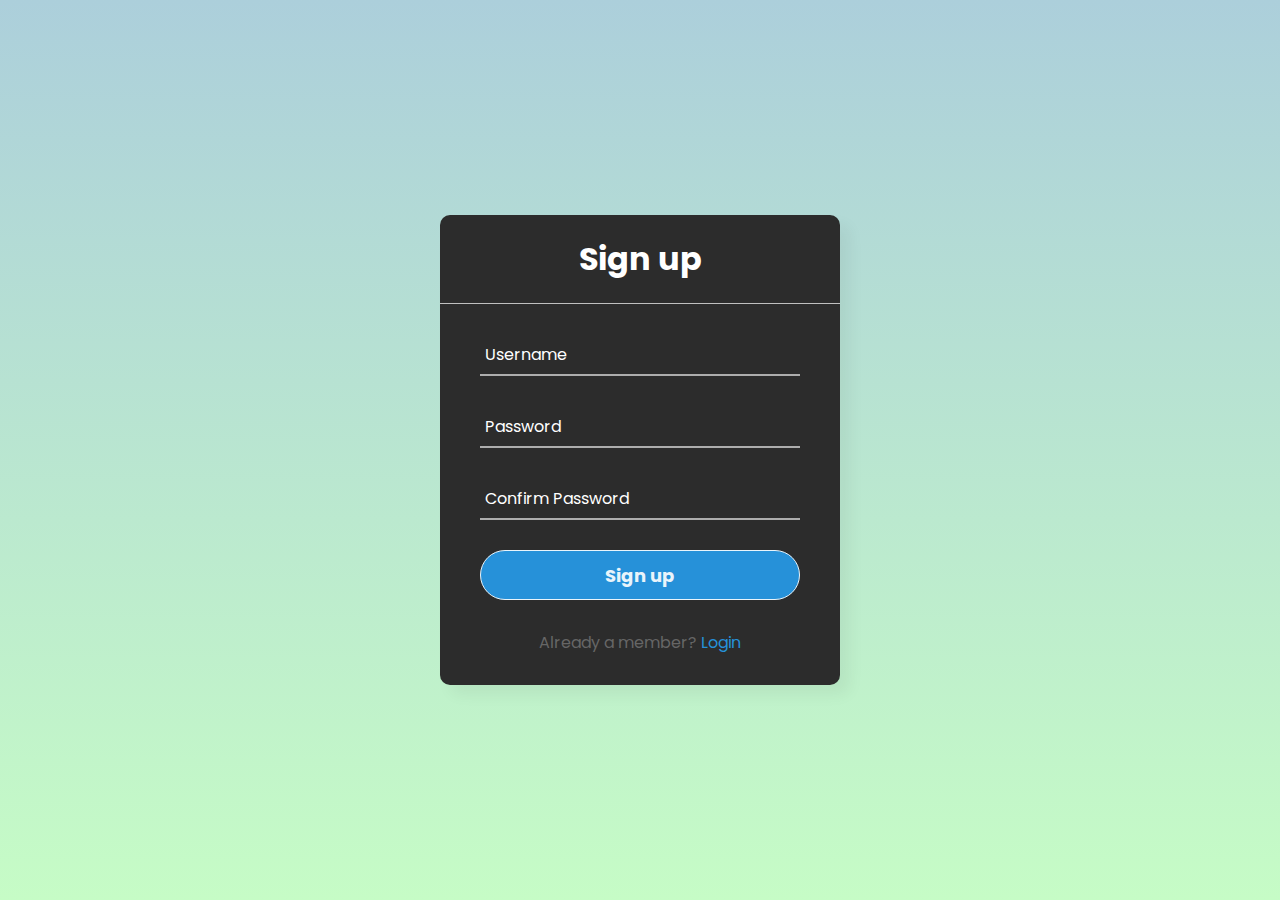
<file: sign.html>
<!DOCTYPE html>
<html lang="en" dir="ltr">
  <head>
    <meta charset="utf-8">
    <title>Sign up</title>
    <link rel="stylesheet" href="style2.css">
  </head>
  <body>
    <div class="center">
      <h1>Sign up</h1>
      <form method="post">
        <div class="txt_field">
          <input type="text" required>
          <span></span>
          <label>Username</label>
        </div>
        <div class="txt_field">
          <input type="password" required>
          <span></span>
          <label>Password</label>
        </div>
        <div class="txt_field">
          <input type="password" required>
          <span></span>
          <label>Confirm Password</label>
        </div>
        <input type="submit" value="Sign up">
        <div class="signup_link">
          Already a member? <a href="index.html">Login</a>
        </div>
      </form>
    </div>

  </body>
</html>
</file>
<file: style.css>
*{
  margin: 0;
  padding: 0;
  box-sizing: border-box;
  font-family: Klarna Display,Helvetica Neue,Arial,Helvetica,sans-serif;
}
body{
  background-image: linear-gradient(to bottom, rgb(172, 207, 219) , rgb(198, 252, 198));
  margin: 0;
  padding: 0;
  height: 100vh;
  overflow: hidden;
}
.center{
  position: absolute;
  top: 50%;
  left: 50%;
  transform: translate(-50%, -50%);
  width: 30%;
  background: rgb(44, 44, 44);
  border-radius: 10px;
  box-shadow: 10px 10px 15px rgba(0,0,0,0.05);
}
.center h1{
  font-family: Klarna Display,Helvetica Neue,Arial,Helvetica,sans-serif;
  text-align: center;
  color: white;
  font-size: 200%;
  padding: 20px 0;
  border-bottom: 1px solid silver;
}
.center form{
  padding: 0 40px;
  box-sizing: border-box;
}
form .txt_field{
  font-family: Klarna Display,Helvetica Neue,Arial,Helvetica,sans-serif;
  position: relative;
  border-bottom: 2px solid #adadad;
  margin: 30px 0;
}
.txt_field input{
  font-family: Klarna Display,Helvetica Neue,Arial,Helvetica,sans-serif;
  width: 100%;
  color: white;
  padding: 0 5px;
  height: 40px;
  font-size: 100%;
  border: none;
  background: none;
  outline: none;
}
.txt_field label{
  font-family: Klarna Display,Helvetica Neue,Arial,Helvetica,sans-serif;
  position: absolute;
  top: 50%;
  left: 5px;
  color: white;
  transform: translateY(-50%);
  font-size: 16px;
  pointer-events: none;
  transition: .5s;
}
.txt_field span::before{
  content: '';
  position: absolute;
  top: 40px;
  left: 0;
  width: 0%;
  height: 2px;
  background: #2691d9;
  transition: .5s;
}
.txt_field input:focus ~ label,
.txt_field input:valid ~ label{
  top: -5px;
  color: #2691d9;
}
.txt_field input:focus ~ span::before,
.txt_field input:valid ~ span::before{
  width: 100%;
}
.pass{
  margin: -5px 0 20px 5px;
  color: #a6a6a6;
  cursor: pointer;
}
.pass:hover{
  text-decoration: underline;
}
input[type="submit"]{
  width: 100%;
  height: 50px;
  border: 1px solid;
  background: #2691d9;
  border-radius: 25px;
  font-size: 18px;
  color: #e9f4fb;
  font-weight: 700;
  cursor: pointer;
  outline: none;
}
input[type="submit"]:hover{
  border-color: #2691d9;
  transition: .5s;
}
.signup_link{
  margin: 30px 0;
  text-align: center;
  font-size: 16px;
  color: #666666;
}
.signup_link a{
  color: #2691d9;
  text-decoration: none;
}
.signup_link a:hover{
  text-decoration: underline;
}
</file>
<file: style2.css>
@import url('https://fonts.googleapis.com/css2?family=Noto+Sans:wght@700&family=Poppins:wght@400;500;600&display=swap');
*{
  margin: 0;
  padding: 0;
  box-sizing: border-box;
  font-family: "Poppins", sans-serif;
}
body{
  background-image: linear-gradient(to bottom, rgb(172, 207, 219) , rgb(198, 252, 198));
  margin: 0;
  padding: 0;
  height: 100vh;
  overflow: hidden;
}
.center{
  position: absolute;
  top: 50%;
  left: 50%;
  transform: translate(-50%, -50%);
  width: 400px;
  background: rgb(44, 44, 44);
  border-radius: 10px;
  box-shadow: 10px 10px 15px rgba(0,0,0,0.05);
}
.center h1{
  text-align: center;
  color: white;
  padding: 20px 0;
  border-bottom: 1px solid silver;
}
.center form{
  padding: 0 40px;
  box-sizing: border-box;
}
form .txt_field{
  position: relative;
  border-bottom: 2px solid #adadad;
  margin: 30px 0;
}
.txt_field input{
  width: 100%;
  color: white;
  padding: 0 5px;
  height: 40px;
  font-size: 16px;
  border: none;
  background: none;
  outline: none;
}
.txt_field label{
  position: absolute;
  top: 50%;
  left: 5px;
  color: white;
  transform: translateY(-50%);
  font-size: 16px;
  pointer-events: none;
  transition: .5s;
}
.txt_field span::before{
  content: '';
  position: absolute;
  top: 40px;
  left: 0;
  width: 0%;
  height: 2px;
  background: #2691d9;
  transition: .5s;
}
.txt_field input:focus ~ label,
.txt_field input:valid ~ label{
  top: -5px;
  color: #2691d9;
}
.txt_field input:focus ~ span::before,
.txt_field input:valid ~ span::before{
  width: 100%;
}
.pass{
  margin: -5px 0 20px 5px;
  color: #a6a6a6;
  cursor: pointer;
}
.pass:hover{
  text-decoration: underline;
}
input[type="submit"]{
  width: 100%;
  height: 50px;
  border: 1px solid;
  background: #2691d9;
  border-radius: 25px;
  font-size: 18px;
  color: #e9f4fb;
  font-weight: 700;
  cursor: pointer;
  outline: none;
}
input[type="submit"]:hover{
  border-color: #2691d9;
  transition: .5s;
}
.signup_link{
  margin: 30px 0;
  text-align: center;
  font-size: 16px;
  color: #666666;
}
.signup_link a{
  color: #2691d9;
  text-decoration: none;
}
.signup_link a:hover{
  text-decoration: underline;
}
</file>
